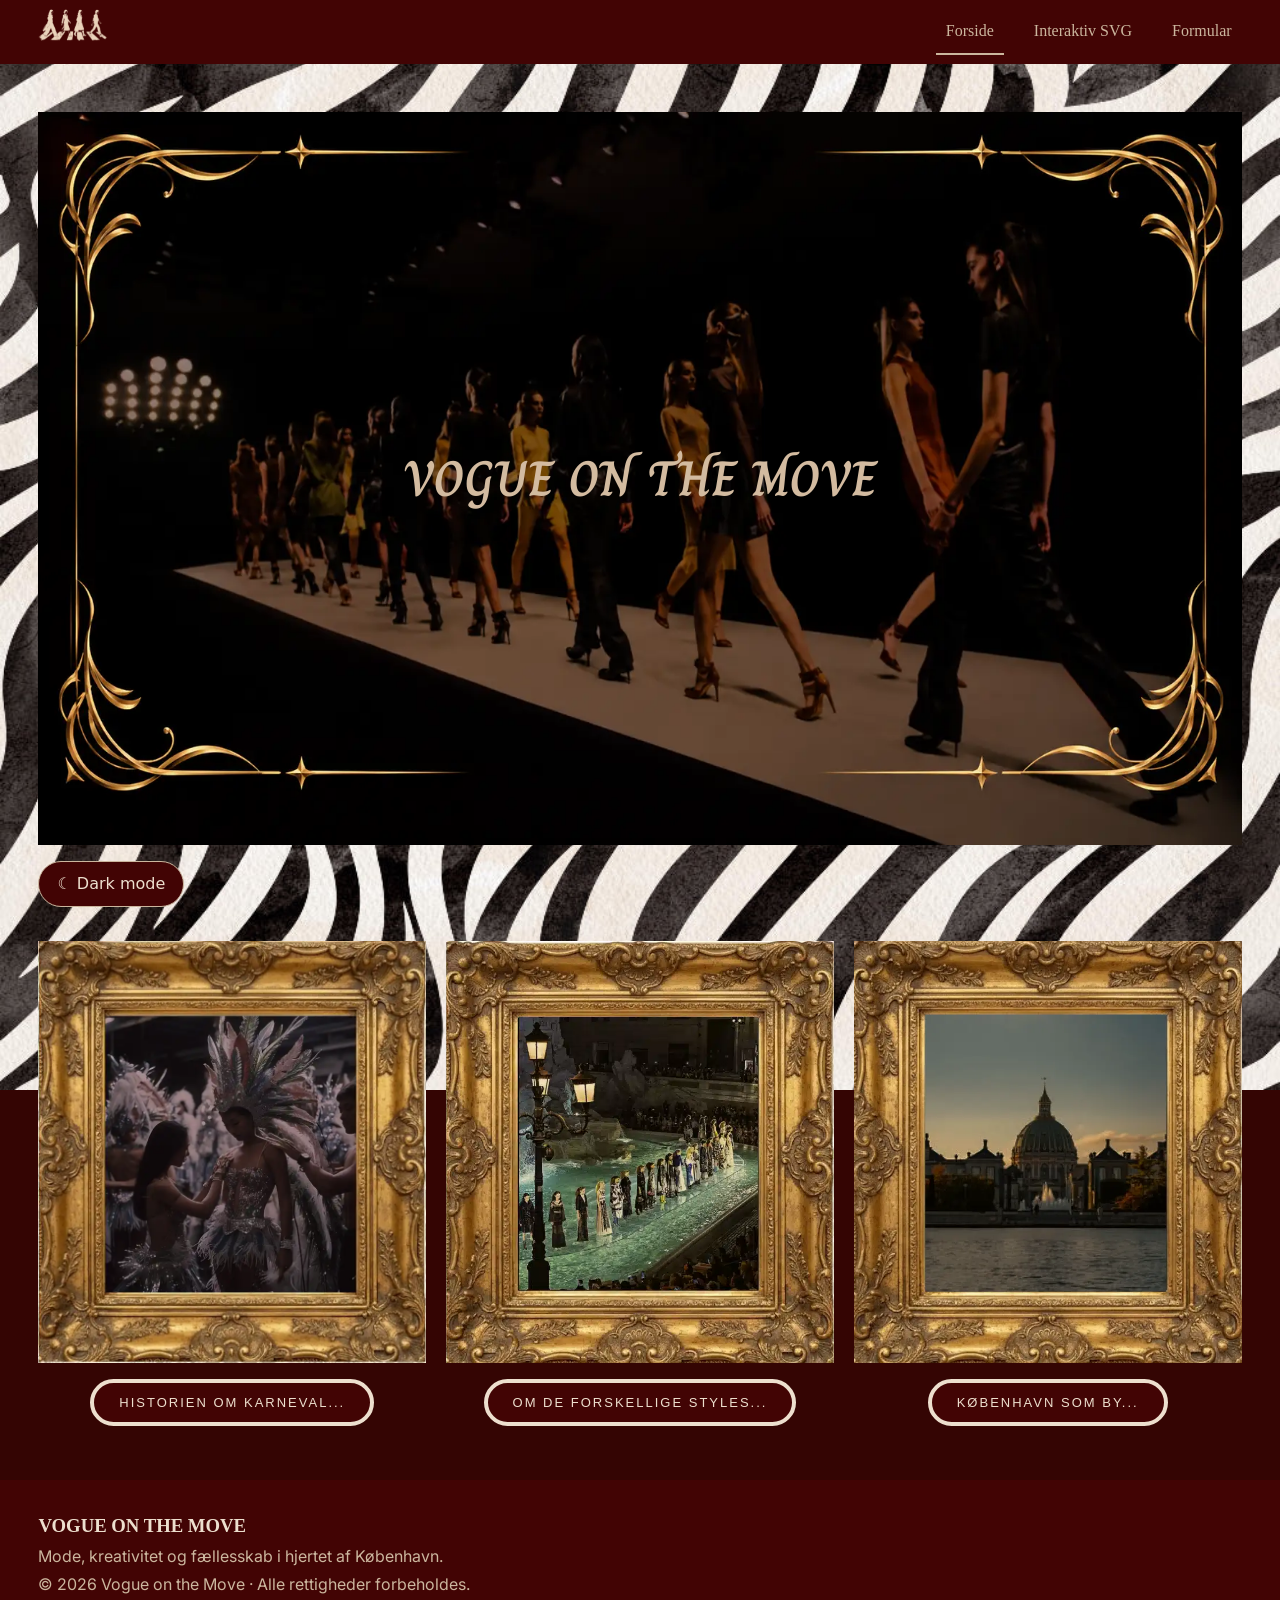
<file: index.html>
<!DOCTYPE html>
<html lang="da">

<head>
  <meta charset="UTF-8">
  <meta name="viewport" content="width=device-width, initial-scale=1.0">
  <title>Vogue on the move</title>
  <link rel="stylesheet" href="./starter.css">
  <link rel="stylesheet" href="./style.css">
  <link rel="preconnect" href="https://fonts.googleapis.com">
  <link rel="preconnect" href="https://fonts.gstatic.com" crossorigin>
  <link href="https://fonts.googleapis.com/css2?family=Charm:wght@400;700&display=swap" rel="stylesheet">
  <link rel="preconnect" href="https://fonts.googleapis.com">
  <link rel="preconnect" href="https://fonts.gstatic.com" crossorigin>
  <link
    href="https://fonts.googleapis.com/css2?family=Inter:ital,opsz,wght@0,14..32,100..900;1,14..32,100..900&display=swap"
    rel="stylesheet">
  <link rel="preconnect" href="https://fonts.googleapis.com">
  <link rel="preconnect" href="https://fonts.gstatic.com" crossorigin>
  <link href="https://fonts.googleapis.com/css2?family=Playpen+Sans+Deva:wght@100..800&display=swap" rel="stylesheet">
  <link rel="preconnect" href="https://fonts.googleapis.com">
  <link rel="preconnect" href="https://fonts.gstatic.com" crossorigin>
  <link href="https://fonts.googleapis.com/css2?family=Kotta+One&display=swap" rel="stylesheet">
</head>

<body>
  <header class="site-header">
    <div class="header-content">
      <a class="site-logo" href="./"></a>
      <div class="logo">
        <a href="index.html">
          <img src="imgs/logo.png" alt="logo">
        </a>
      </div>
      <nav class="site-nav">
        <button popovertarget="menu">Menu</button>

        <ul class="menu" id="menu" popover>
          <li><a href="./" aria-current="page">Forside</a></li>
          <li><a href="./svg.html">Interaktiv SVG</a></li>
          <li><a href="./form.html">Formular</a></li>
        </ul>
      </nav>
    </div>

  </header>

  <main>

    <div class="forside">
      <img src="imgs/forside.webp" alt="forside">
      <h1>VOGUE ON THE MOVE</h1>
      <button id="theme-toggle" class="theme-toggle">
        ☾ Dark mode
      </button>
    </div>
    <div class="billeder-galleri"">
<div class=" billeder">

      <div class="billede-popover">
        <div class="billede">
          <img src="imgs/karneval.webp" alt="Karneval">
          <button class="knap" popovertarget="karneval-info">
            Historien om karneval...
          </button>
        </div>

        <div id="karneval-info" class="popover-indhold" popover>
          <h3>Karneval</h3>
          <p>Karneval har rødder flere hundrede år tilbage og er en festlig tradition, hvor mennesker samles om musik,
            dans,
            farverige kostumer og kreativ udfoldelse. Traditionen har udviklet sig gennem tiden og fejres i dag over
            hele
            verden som en hyldest til fællesskab, kultur og frihed til at udtrykke sig.</p>
        </div>
      </div>

      <div class="billede-popover">
        <div class="billede">
          <img src="imgs/modeshow.webp" alt="Modeshow">
          <button class="knap" popovertarget="modeshow-info">
            Om de forskellige styles...
          </button>
        </div>

        <div id="modeshow-info" class="popover-indhold" popover>
          <h3>Modeshow</h3>
          <p>Til Vogue on the Move kan du opleve alt fra elegant haute couture og moderne streetwear til farverige
            avantgarde-looks og ekstravagante karnevalskostumer. Modeshowet hylder kreativitet, personlig stil og modet
            til at
            skille sig ud.</p>
        </div>
      </div>

      <div class="billede-popover">
        <div class="billede">
          <img src="imgs/kobenhavn.webp" alt="København">
          <button class="knap" popovertarget="kobenhavn-info">
            København som by...
          </button>
        </div>

        <div id="kobenhavn-info" class="popover-indhold" popover>
          <h3>København</h3>
          <p>København danner den perfekte ramme om Vogue on the Move. Byen er kendt for sin unikke blanding af
            skandinavisk
            minimalisme, kreativitet og moderne streetstyle. Med sine farverige gader og levende kulturliv bliver
            København en
            naturlig scene for mode, kunst og fællesskab.</p>
        </div>
      </div>

    </div>
  </main>
  <footer class="site-footer">
    <div class="footer-content">
      <h3>VOGUE ON THE MOVE</h3>
      <p>Mode, kreativitet og fællesskab i hjertet af København. </p>
      <p> © 2026 Vogue on the Move · Alle rettigheder forbeholdes.</p>
    </div>
  </footer>
  <script src="./script.js"></script>
</body>

</html>
</file>
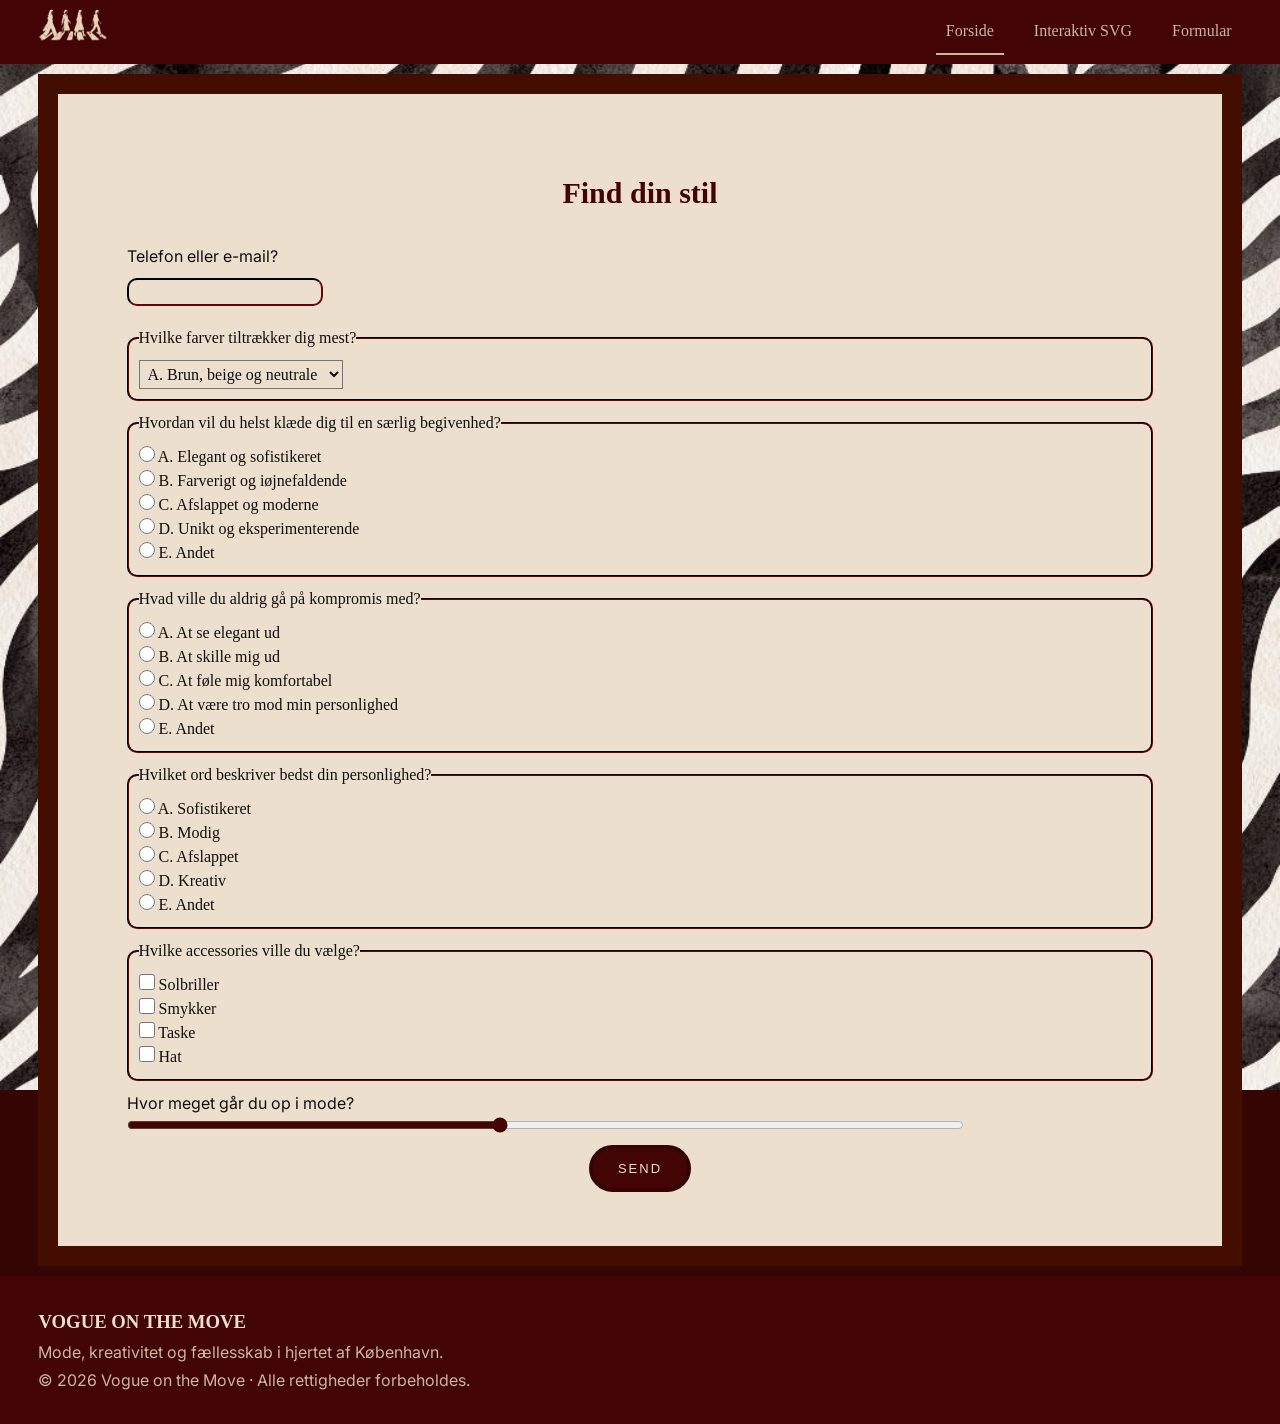
<file: form.html>
<!DOCTYPE html>
<html lang="da">

<head>
  <meta charset="UTF-8">
  <meta name="viewport" content="width=device-width, initial-scale=1.0">
  <title>Formular | Eventnavn</title>
  <link rel="stylesheet" href="./starter.css">
  <link rel="stylesheet" href="./style.css">

  <link rel="preconnect" href="https://fonts.googleapis.com">
  <link rel="preconnect" href="https://fonts.gstatic.com" crossorigin>
  <link href="https://fonts.googleapis.com/css2?family=Charm:wght@400;700&display=swap" rel="stylesheet">

  <link rel="preconnect" href="https://fonts.googleapis.com">
  <link rel="preconnect" href="https://fonts.gstatic.com" crossorigin>
  <link
    href="https://fonts.googleapis.com/css2?family=Inter:ital,opsz,wght@0,14..32,100..900;1,14..32,100..900&display=swap"
    rel="stylesheet">

  <link rel="preconnect" href="https://fonts.googleapis.com">
  <link rel="preconnect" href="https://fonts.gstatic.com" crossorigin>
  <link href="https://fonts.googleapis.com/css2?family=Playpen+Sans+Deva:wght@100..800&display=swap" rel="stylesheet">

  <link rel="preconnect" href="https://fonts.googleapis.com">
  <link rel="preconnect" href="https://fonts.gstatic.com" crossorigin>
  <link href="https://fonts.googleapis.com/css2?family=Kotta+One&display=swap" rel="stylesheet">
</head>

<body>

  <header class="site-header">
    <div class="header-content">

      <a class="site-logo" href="./"></a>

      <div class="logo">
        <a href="index.html">
          <img src="imgs/logo.png" alt="logo">
        </a>
      </div>

      <nav class="site-nav">
        <button popovertarget="menu">Menu</button>

        <ul class="menu" id="menu" popover>
          <li><a href="./" aria-current="page">Forside</a></li>
          <li><a href="./svg.html">Interaktiv SVG</a></li>
          <li><a href="./form.html">Formular</a></li>
        </ul>
      </nav>

    </div>
  </header>

  <main>

    <section class="form-page">

      <header class="form-intro">
      </header>

      <h2 class="formoverskrift">Find din stil</h2>

      <form class="form" action="opsamling.html" method="GET">

        <label class="info" for="phone">Telefon eller e-mail?</label>
        <input class="mail" id="phone" type="text" name="phone">


        <fieldset class="group">
          <legend>Hvilke farver tiltrækker dig mest?</legend>

          <select class="scrollboks" id="delivery" name="colors">
            <option value="Sort, beige og brun">A. Brun, beige og neutrale</option>
            <option value="Rød, pink og orange">B. Rød, pink og orange</option>
            <option value="Hvid, grå og neutrale">C. Sort, hvid og grå</option>
            <option value="Forskellige farver">D. Gerne forskellige farver</option>
          </select>
        </fieldset>


        <fieldset class="group">
          <legend>Hvordan vil du helst klæde dig til en særlig begivenhed?</legend>

          <label>
            <input type="radio" value="Elegant og sofistikeret" name="outfit">
            A. Elegant og sofistikeret
          </label>

          <label>
            <input type="radio" value="Farverigt og iøjnefaldende" name="outfit">
            B. Farverigt og iøjnefaldende
          </label>

          <label>
            <input type="radio" value="Afslappet og moderne" name="outfit">
            C. Afslappet og moderne
          </label>

          <label>
            <input type="radio" value="Unikt og eksperimenterende" name="outfit">
            D. Unikt og eksperimenterende
          </label>

          <label>
            <input type="radio" value="Andet" name="outfit">
            E. Andet
          </label>

        </fieldset>


        <fieldset class="group">
          <legend>Hvad ville du aldrig gå på kompromis med?</legend>

          <label>
            <input type="radio" value="At se elegant ud" name="values">
            A. At se elegant ud
          </label>

          <label>
            <input type="radio" value="At skille mig ud" name="values">
            B. At skille mig ud
          </label>

          <label>
            <input type="radio" value="At føle mig komfortabel" name="values">
            C. At føle mig komfortabel
          </label>

          <label>
            <input type="radio" value="At være tro mod min personlighed" name="values">
            D. At være tro mod min personlighed
          </label>

          <label>
            <input type="radio" value="Andet" name="values">
            E. Andet
          </label>

        </fieldset>


        <fieldset class="group">
          <legend>Hvilket ord beskriver bedst din personlighed?</legend>

          <label>
            <input type="radio" value="Sofistikeret" name="personality">
            A. Sofistikeret
          </label>

          <label>
            <input type="radio" value="Modig" name="personality">
            B. Modig
          </label>

          <label>
            <input type="radio" value="Afslappet" name="personality">
            C. Afslappet
          </label>

          <label>
            <input type="radio" value="Kreativ" name="personality">
            D. Kreativ
          </label>

          <label>
            <input type="radio" value="Andet" name="personality">
            E. Andet
          </label>

        </fieldset>

        <fieldset class="group">
          <legend>Hvilke accessories ville du vælge?</legend>

          <label>
            <input type="checkbox" name="accessories" value="Solbriller">
            Solbriller
          </label>

          <label>
            <input type="checkbox" name="accessories" value="Smykker">
            Smykker
          </label>

          <label>
            <input type="checkbox" name="accessories" value="Taske">
            Taske
          </label>

          <label>
            <input type="checkbox" name="accessories" value="Hat">
            Hat
          </label>
        </fieldset>
        <label class="scale" for="hype">
          Hvor meget går du op i mode?
        </label>

        <input class="mål" id="hype" name="hype" type="range" min="1" max="10" value="5">


        <div class="formknap_div">
          <button class="formknap" type="submit">Send</button>
        </div>


      </form>

    </section>

  </main>


  <footer class="site-footer">
    <div class="footer-content">
      <h3>VOGUE ON THE MOVE</h3>
      <p>Mode, kreativitet og fællesskab i hjertet af København. </p>

      <p> © 2026 Vogue on the Move · Alle rettigheder forbeholdes.</p>
    </div>
  </footer>
  <script src="./script.js"></script>
</body>

</html>
</file>
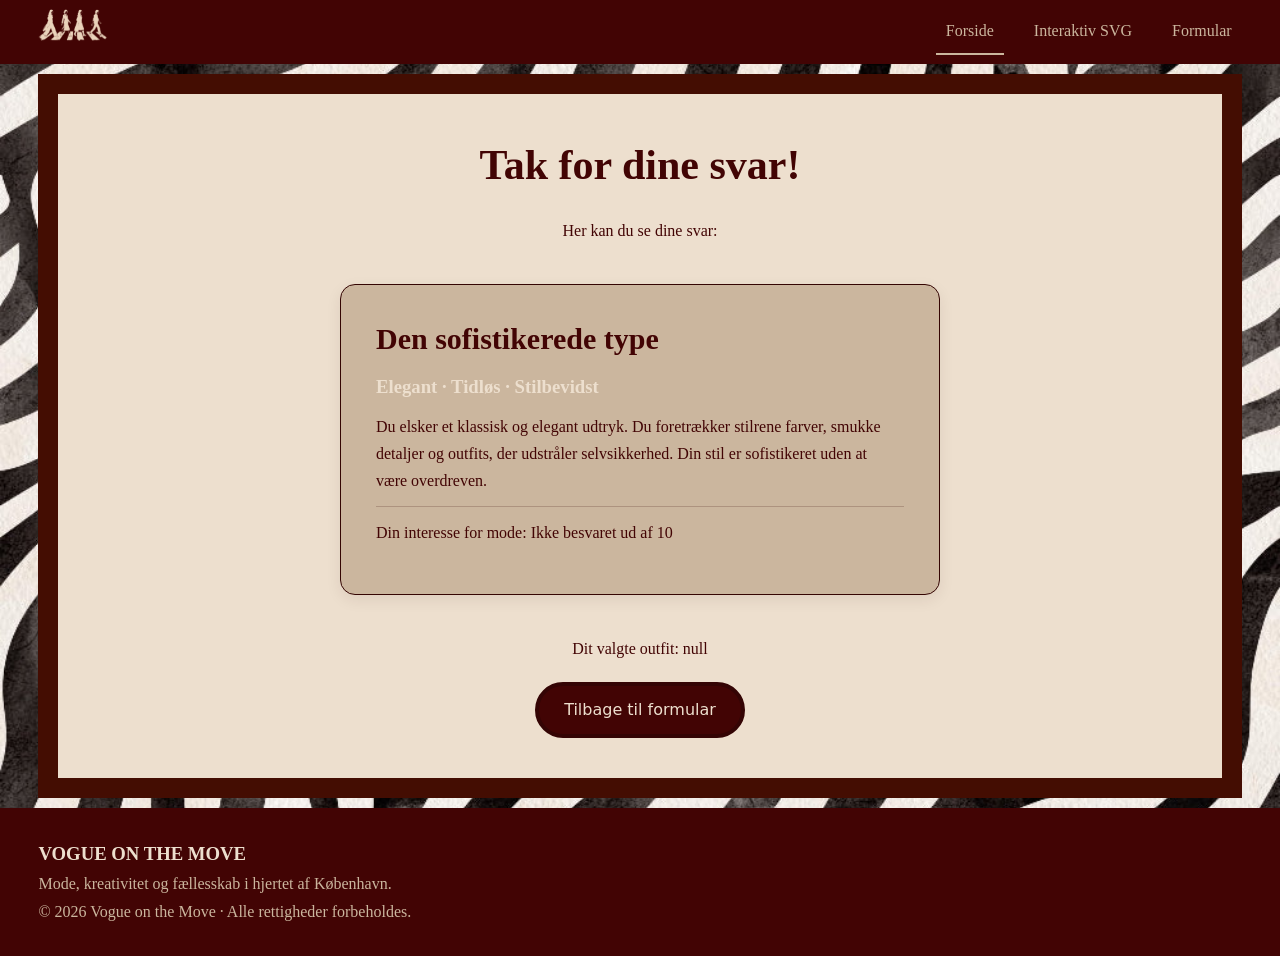
<file: opsamling.html>
<!DOCTYPE html>
<html lang="da">

<head>
  <meta charset="UTF-8">
  <meta name="viewport" content="width=device-width, initial-scale=1.0">
  <title>Opsamling | Vogue on the Move</title>
  <link rel="stylesheet" href="./starter.css">
  <link rel="stylesheet" href="./style.css">
  <link rel="stylesheet" href="./script.js">
</head>

<body>
  <header class="site-header">
    <div class="header-content">
      <a class="site-logo" href="./"></a>
      <div class="logo">
        <a href="index.html">
          <img src="imgs/logo.png" alt="logo">
        </a>
      </div>
      <nav class="site-nav">
        <button popovertarget="menu">Menu</button>

        <ul class="menu" id="menu" popover>
          <li><a href="./" aria-current="page">Forside</a></li>
          <li><a href="./svg.html">Interaktiv SVG</a></li>
          <li><a href="./form.html">Formular</a></li>
        </ul>
      </nav>
    </div>

  </header>

  <main>
    <section class="opsamling-page">
      <div class="opsamling-intro">
        <h1>Tak for dine svar!</h1>
        <p>Her kan du se dine svar:</p>
        <article class="opsamling-placeholder">
        </article>
        <p id="test-svar"></p>

        <script>
          const testParams = new URLSearchParams(window.location.search);
          document.getElementById("test-svar").textContent =
            "Dit valgte outfit: " + testParams.get("outfit");
        </script>

        <div class="actions">
          <a class="button" href="./form.html">Tilbage til formular</a>
        </div>
      </div>
    </section>
  </main>

  <footer class="site-footer">
    <div class="footer-content">
      <h3>VOGUE ON THE MOVE</h3>
      <p>Mode, kreativitet og fællesskab i hjertet af København. </p>

      <p> © 2026 Vogue on the Move · Alle rettigheder forbeholdes.</p>
    </div>
  </footer>

  <script src="./script.js"></script>
</body>

</html>
</file>
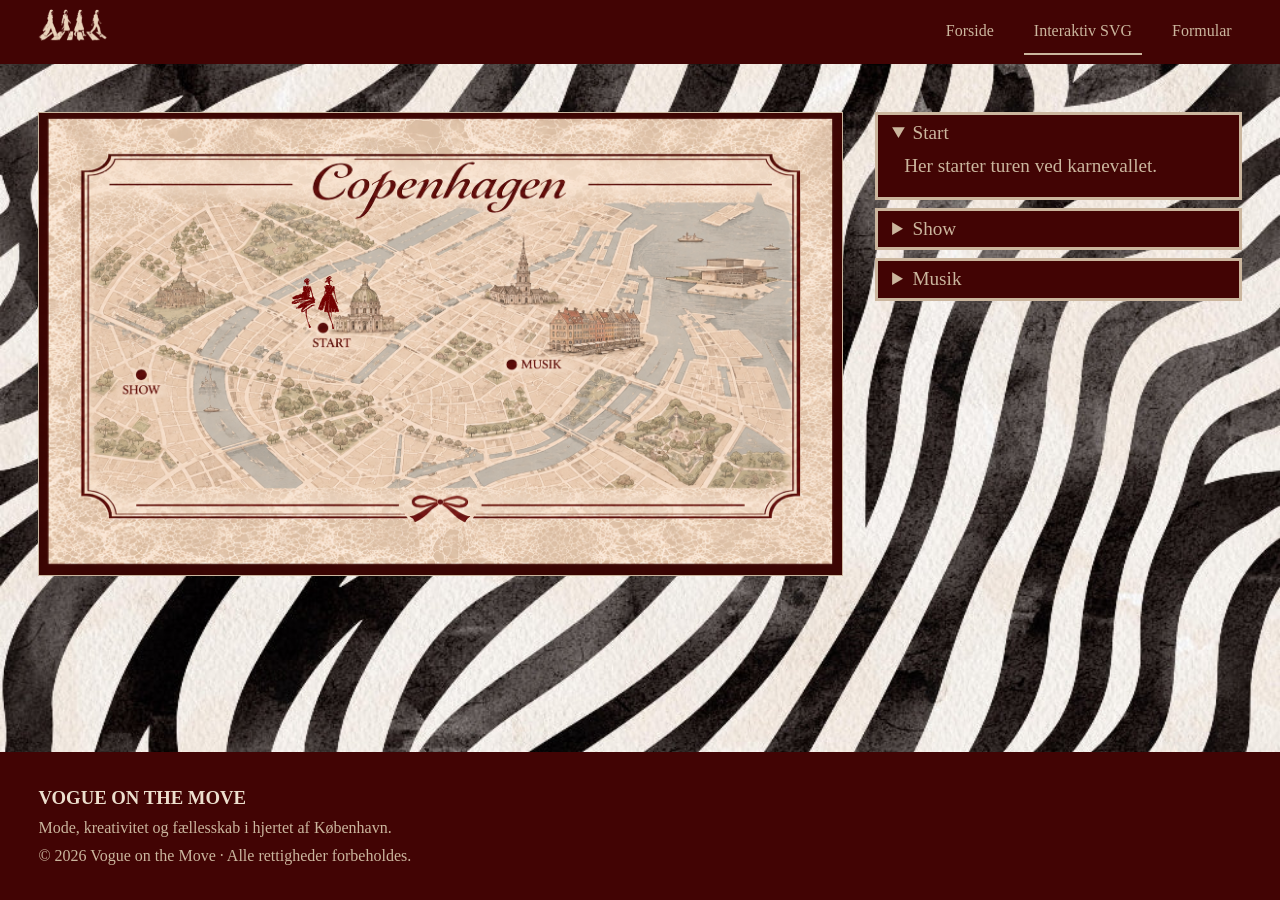
<file: svg.html>
<!DOCTYPE html>
<html lang="da">

<head>
  <meta charset="UTF-8">
  <meta name="viewport" content="width=device-width, initial-scale=1.0">
  <title>Interaktiv SVG | Eventnavn</title>
  <link rel="stylesheet" href="./starter.css">
  <link rel="stylesheet" href="./style.css">
</head>

<body>
  <header class="site-header">
    <div class="header-content">
      <a class="site-logo" href="./"></a>
      <div class="logo">
        <a href="index.html">
          <img src="imgs/logo.png" alt="logo">
        </a>
      </div>

      <nav class="site-nav">
        <button popovertarget="menu">Menu</button>
        <ul class="menu" id="menu" popover>
          <li><a href="./">Forside</a></li>
          <li><a href="./svg.html" aria-current="page">Interaktiv SVG</a></li>
          <li><a href="./form.html">Formular</a></li>

        </ul>
      </nav>
    </div>
  </header>

  <main>
    <section class="svg-layout">
      <div class="svg-placeholder">
        <svg class="svg-girls" viewBox="0 0 1653 952">
          <use href="./imgs/svg.svg#Layer_1"></use>
          <use id="girls-instance" href="./imgs/svg.svg#girls"></use>
        </svg>
      </div>


      <div class="accordion">
        <details class="accordion-item" name="accordion" data-position="karneval" open>
          <summary>Start</summary>
          <div>
            <p>Her starter turen ved karnevallet.</p>
          </div>
        </details>

        <details class="accordion-item" name="accordion" data-position="modeshow">
          <summary>Show</summary>
          <div>
            <p>Oplev et farverigt show med inspiration fra karneval, forskellige dansestilarter og masser af energi og
              bevægelse!</p>
          </div>
        </details>

        <details class="accordion-item" name="accordion" data-position="kobenhavn">
          <summary>Musik</summary>
          <div>
            <p>Showet rundes af med en fed koncert med Gilli!</p>
          </div>
        </details>
      </div>
    </section>

  </main>
  <footer class="site-footer">
    <div class="footer-content">
      <h3>VOGUE ON THE MOVE</h3>
      <p>Mode, kreativitet og fællesskab i hjertet af København. </p>

      <p> © 2026 Vogue on the Move · Alle rettigheder forbeholdes.</p>
    </div>
  </footer>
  <script src="./script.js"></script>
</body>

</html>
</file>
<file: starter.css>
*,
::before,
::after {
  box-sizing: border-box;
  margin: 0;
  padding: 0;
}

html {
  interpolate-size: allow-keywords;
  font-family: system-ui, sans-serif;
  line-height: 1.5;
  -webkit-font-smoothing: antialiased;
}

h1 {
  font-family: charm;
  font-size: 50px;
  color: burlywood;
}
h2 {
  line-height: 1.25;
}

p,
li {
  text-wrap: pretty;
}

img,
svg {
  display: block;
  width: 100%;
  height: auto;
}

label {
  display: block;
}

input,
button,
textarea,
select {
  font: inherit;
  color: inherit;
  background-color: transparent;
  font-size: max(1em, 16px);
  padding: 0;
  margin: 0;
}

input:where([type="checkbox"], [type="radio"]) {
  width: 1em;
  height: 1em;
}

textarea {
  resize: none;
  min-height: 4lh;
}

legend {
  padding: 0;
}

select,
::picker(select) {
  appearance: base-select;
}

[popover] {
  margin: revert;
}

dialog {
  overscroll-behavior: none;

  &::backdrop {
    overflow: hidden;
    overscroll-behavior: contain;
  }
}

.visually-hidden {
  position: absolute;
  width: 1px;
  height: 1px;
  overflow: hidden;
  white-space: nowrap;
  clip-path: inset(100%);
}
p {
  font-family: inter;
}
h2,
h3 {
  font-family: Playpen Sans Deva;
  color: beige;
}

.klik-tekst {
  font-family: Playpen Sans Deva;
  font-weight: 800px;
}

.form {
  font-family: inter;
  color: black;
}
.formoverskrift {
  color: #420404;
  font-size: 30px;
  font-family: "Times New Roman", Times, serif;
}
.group {
  border-radius: 10px;
  border-color: #130101;
  font-family: "Times New Roman", Times, serif;
  padding: 10px;
  margin: 10px;
}
.mail {
  font-family: "Times New Roman", Times, serif;
  border-radius: 10px;
  border-color: #130101;
  margin: 10px;
}
.info,
.scale,
.mål {
  margin-left: 10px;
}
.scrollboks {
  padding: 4px;
}
</file>
<file: style.css>
/* Variabler */
html {
  --color-page: #340503;
  --color-surface: #340503;
  --color-text: #0b0202;
  --color-muted: #ba9696;
  --color-border: #340503;
  --space-05: 0.5rem;
  --space-1: 1rem;
  --space-2: 2rem;
  --space-3: 3rem;

  background: var(--color-page);
  color: var(--color-text);
}

/* Globalt layout */
body {
  margin: 0;
  min-height: 100vh;
  min-height: 100svh;
  display: grid;
  grid-template-rows: auto 1fr auto;
  /* Ret 75rem til 94vw herunder: */
  grid-template-columns: minmax(1rem, 1fr) minmax(0, 94vw) minmax(1rem, 1fr);
  background-image: url("imgs/print.jpg");
  background-size: cover;
  background-position: center;
  background-repeat: no-repeat;
  background-attachment: fixed;
}

img {
  width: 100%;
  height: auto;
  display: block;
  margin-bottom: 1rem;
}

h1,
h2,
p {
  margin: 0;
}

h3 {
  margin: 0;
  color: #eddfce;
  font-family: "Times New Roman", Times, serif;
}

main {
  display: grid;
  grid-template-columns: inherit;
  grid-column: 1 / -1;
  align-content: start;
}

main > * {
  grid-column: 2;
  padding-block: var(--space-3);
}

/* SVG-side */
.svg-page {
  display: grid;
  gap: var(--space-2);
}

.svg-intro {
  display: grid;
  gap: var(--space-1);
  max-width: 60ch;
}

.svg-intro p {
  color: var(--color-muted);
}

.svg-layout {
  display: grid;
  gap: var(--space-2);
  align-items: start;

  @media (width > 800px) {
    grid-template-columns: 1fr min(40%, 36ch);
  }
}

/* Formularside */
.form-page {
  display: grid;
  gap: var(--space-2);

  @media (width > 600px) {
    grid-template-columns: min(40%, 50ch) 1fr;
  }
}

.form-intro {
  display: grid;
  gap: var(--space-1);
  align-content: start;
  max-width: 60ch;
}

.form-intro p {
  color: var(--color-muted);
}

.form {
  color: #110e0d;
}

/* Opsamlingsside */
.opsamling-page {
  display: grid;
  gap: var(--space-2);
  align-items: start;

  @media (width > 800px) {
    grid-template-columns: minmax(0, 44ch) minmax(20rem, 1fr);
  }
}

.opsamling-intro {
  display: grid;
  gap: var(--space-1);
  max-width: 60ch;
}

.opsamling-intro p {
  color: var(--color-muted);
}

/* Fejlside */
.error-page {
  display: grid;
  gap: var(--space-1);
  max-width: 60ch;
}

.error-page p {
  color: #440d02;
  font-weight: bold;
}

/* Header og footer */
.site-header {
  grid-column: 1 / -1;
  display: grid;
  grid-template-columns: inherit;
  background: var(--color-surface);
}
.site-footer {
  grid-column: 1 / -1;
  display: grid;
  grid-template-columns: inherit;
  background: var(--color-surface);
  color: var(--color-muted);
  padding-block: var(--space-1);
}

.site-footer h4,
.site-footer p {
  grid-column: 2;
  margin: 0;
}

.site-footer h4 {
  color: #ffffff;
  margin-bottom: 0.25rem;
}

.header-content,
.footer-content {
  grid-column: 2;
}

.header-content {
  min-height: 4rem;
  display: flex;
  justify-content: space-between;
  align-items: center;
  gap: var(--space-1);
}

.site-logo {
  color: inherit;
  font-weight: 700;
  text-decoration: none;
}

.footer-content {
  padding-block: var(--space-1);
  display: flex;
  flex-wrap: wrap;
  justify-content: space-between;
  gap: var(--space-1);
  color: var(--color-muted);
  grid-column: 2;
  padding-block: var(--space-1);
  display: flex;
  flex-direction: column; /* Lægger h4 og p oven på hinanden */
  align-items: flex-start; /* Venstrestiller begge dele */
  gap: 0.25rem;
  color: var(--color-muted);
}

/* Navigation og mobilmenu */
[popover] {
  margin: 0;
  padding: 0;
  border: none;
  background: transparent;
}

.site-nav button {
  padding: 10px 15px;
  background: #340503;
  color: #eddfce;
  border: 1px solid #cbb69e;
  cursor: pointer;

  @media (min-width: 601px) {
    display: none;
    position: right;
  }
}
.menu {
  inset: auto;
  top: 4rem;
  right: 3vw;
  margin: 0;
  padding: 20px;
  list-style: none;
  background: #eddfce;
  color: #420404;
  border: 1px solid #cbb69e;
  font-family: "Times New Roman", Times, serif;

  @media (min-width: 601px) {
    display: flex;
    gap: 20px;
    position: static;
    padding: 0;
    margin: 0;
    border: none;
    background: transparent;
    color: #c6b1a2;
  }
}

.menu a {
  display: block;
  padding: 10px;
  color: inherit;
  text-decoration: none;
  border-bottom: 2px solid transparent;
}

.menu a[aria-current="page"] {
  border-bottom-color: var(--color-border);
}

/* Flader */
.panel,
.svg-placeholder,
.form-placeholder,
.opsamling-placeholder {
  background: var(--color-surface);
  border: 1px solid var(--color-border);
}

.panel {
  padding: var(--space-1);
  display: grid;
  gap: var(--space-1);
}

.svg-placeholder,
.opsamling-placeholder,
.form-placeholder {
  min-height: -webkit-fill-available;
  min-height: stretch;
}

.form-placeholder {
  padding: var(--space-1);
}

/* Accordion */
.accordion {
  display: grid;
  gap: var(--space-05);
  color: #cbb69e;
  font-family: cursive;
  font-size: larger;
}

.accordion-item {
  border: 3px solid var(--color-border);
  background: var(--color-surface);
  padding-left: 10px;
}

.accordion-item p {
  padding: 0 var(--space-1) var(--space-1);
  color: var(--color-muted);
}

/* Knapper og links */
.button {
  justify-self: start;
  display: inline-block;
  padding: 0.5rem 0.8rem;
  border: 1px solid var(--color-border);
  background: var(--color-surface);
  color: #e2d9d9;
  text-decoration: none;
  border-radius: 50px;
}

.knap {
  border-radius: 50px;
  padding: 10px 25px;
  text-align: center;
  display: block;
  width: fit-content;
  margin: 6px auto;
  background-color: #420404;
  color: #e2d9d9;
  border: 4px solid #e2d9d9;
  font-family: "Montserrat", sans-serif;
  font-size: 13px;
  font-weight: 500;
  letter-spacing: 2px;
  text-transform: uppercase;
  cursor: pointer;
  transition: all 0.3s ease;
}

/* Billeder */
.billeder {
  display: flex;
  gap: 20px;
  grid-template-columns: 1fr 1fr 1fr;
  @media (max-width: 800px) {
    display: grid;
    grid-template-columns: 1fr;
    width: 70%;
    height: auto;
    margin-left: 60px;
  }
}

/* Billeder på forsiden */

.billeder {
  display: grid;
  grid-template-columns: repeat(3, minmax(0, 1fr));
  gap: 20px;
  align-items: start;
  width: 100%;
}

.billede-popover {
  min-width: 0;
  width: 100%;
}

.billede {
  width: 100%;
  position: relative;
}

.billede img {
  width: 100%;
  aspect-ratio: 0.92 / 1;
  height: auto;
  object-fit: cover;
  display: block;
}

/* Mobilversion */
@media (max-width: 800px) {
  .billeder {
    grid-template-columns: 1fr;
    width: 80%;
    margin: 0 auto;
  }
}

/* Popovers */
.popover-indhold {
  position: fixed;
  inset: auto;
  top: 35%;
  transform: translateY(-50%);
  background: #eddfce;
  color: #420404;
  border: 1px solid #cbb69e;
  padding: 25px;
  width: 28%;
  max-width: 350px;
  box-sizing: border-box;
  line-height: 1.6;
  box-shadow: 0 5px 25px rgba(0, 0, 0, 0.2);
  margin: 0;
}

#karneval-info {
  left: 6%;
}

#modeshow-info {
  left: 38%;
}

#kobenhavn-info {
  left: 69%;
}

.popover-indhold h3 {
  font-family: "Montserrat", sans-serif;
  color: #420404;
}

/* Mobilversion af popovers */
@media (max-width: 800px) {
  .popover-indhold {
    top: 50%;
    left: 50%;
    transform: translate(-50%, -50%);
    width: 85%;
    max-width: 350px;
    margin: 0;
  }

  #karneval-info,
  #modeshow-info,
  #kobenhavn-info {
    left: 50%;
  }
}

/* Forside */

.forside {
  position: relative;
  width: 100%;
  padding: auto;
}

.forside img {
  width: 100%;
  height: 100%;
  display: block;
}

.forside h1 {
  position: absolute;
  top: 50%;
  left: 50%;
  transform: translate(-50%, -50%);
  z-index: 2;
  color: rgb(211, 187, 160);

  @media (max-width: 600px) {
    font-size: 28px;
    white-space: nowrap;
  }
}

/* Logo */
.logo {
  width: 70px;
  height: auto;
  position: absolute;
}

.form-page {
  width: 100%;
  display: flex;
  flex-direction: column;
  align-items: center;
  background-color: #eddfce;
  color: #420404;
  border: 20px solid #440d02;
  box-sizing: border-box;
  margin-top: 10px;
  margin-bottom: 10px;
}

.form {
  width: 90%;
  max-width: 1100px;
  margin: 0 auto;
  box-sizing: border-box;
}
.form input[type="range"] {
  width: 80%;
  accent-color: #420404;
  cursor: pointer;
}

.formknap {
  border-radius: 50px;
  padding: 10px 25px;
  text-align: center;
  display: block;
  width: fit-content;
  margin: 6px auto;
  background-color: #420404;
  color: #eddfce;
  border: 4px solid #340404;
  font-family: "Montserrat", sans-serif;
  font-size: 13px;
  font-weight: 500;
  letter-spacing: 2px;
  text-transform: uppercase;
  cursor: pointer;
  transition: all 0.3s ease;
}

.formknap:hover {
  background-color: #cbb69e;
}

/****** form *****/
/* Ændrer farven på den hvide boks, der åbner sig */
::picker(select) {
  background-color: #c7b9a8; /* Skift denne kode til din ønskede farve */
  color: black; /* Tekstfarven inde i boksen */
  border-radius: 10px;
  padding: 10px;
  border: 1.5px solid #420404;
}

/* Valgfrit: Ændrer farven på selve knappen, mens menuen er åben */
select:open {
  background-color: #eddfce;
  padding: 8px 16px;
}

/* Opsamlingsside */
.opsamling-page {
  background-color: #eddfce;
  color: #420404;
  padding: 40px 20px;
  border: 20px solid #440d02;
  box-sizing: border-box;
  display: flex;
  justify-content: center;
  align-items: center;
  text-align: center;
  margin-bottom: 10px;
  margin-top: 10px;
}

.opsamling-intro {
  width: 100%;
  max-width: 750px;
  margin: 0 auto;
  display: flex;
  flex-direction: column;
  align-items: center;
  gap: 20px;
}

.opsamling-intro h1 {
  font-family: "Italiana", serif;
  font-size: 42px;
  color: #420404;
}

.opsamling-intro p {
  color: #420404;
  line-height: 1.7;
}

/* Resultatkort */
.opsamling-placeholder {
  background-color: #cbb69e;
  color: #420404;
  border: 1px solid #340503;
  border-radius: 15px;
  padding: 35px;
  margin: 20px auto;
  width: 100%;
  max-width: 600px;
  box-sizing: border-box;
  text-align: left;
  box-shadow: 0 5px 15px rgba(52, 5, 3, 0.08);
}

.opsamling-placeholder p {
  color: #420404;
  padding: 12px 0;
  border-bottom: 1px solid rgba(52, 5, 3, 0.2);
}

.opsamling-placeholder p:last-child {
  border-bottom: none;
}

.opsamling-placeholder h2 {
  font-family: "Italiana", serif;
  font-size: 30px;
  color: #420404;
  margin-bottom: 15px;
}

/* Tilbage-knap */
.opsamling-page .button {
  display: inline-block;
  background-color: #420404;
  color: #eddfce;
  border: 4px solid #340404;
  padding: 12px 25px;
  border-radius: 50px;
  text-decoration: none;
  transition: 0.3s ease;
}

.opsamling-page .button:hover {
  background-color: #cbb69e;
}
/* LIGHT MODE */
:root {
  --color-page: #340503;
  --color-surface: #420404;
  --color-text: #eddfce;
  --color-muted: #cbb69e;
  --color-border: #cbb69e;
  h3 {
    --color-text: #440505;
  }
}

/* DARK MODE */
[data-theme="dark"] {
  --color-page: #340503;
  --color-surface: #cbb69e;
  --color-text: #340503;
  --color-muted: #440505;
  --color-border: #340503;
  h3 {
    color: #440505;
  }
}

/* Brug farverne på hjemmesiden */
body {
  background-color: var(--color-page);
  color: var(--color-text);
  transition:
    background-color 0.3s,
    color 0.3s;
}

/* Knappen */
/* LIGHT MODE */
.theme-toggle {
  background-color: #420404;
  color: #eddfce;
  border: 1px solid #cbb69e;
  padding: 10px 18px;
  cursor: pointer;
  border-radius: 30px;
  transition: all 0.3s ease;
}

/* DARK MODE */
[data-theme="dark"] .theme-toggle {
  background-color: #cbb69e;
  color: #340503;
  border: 1px solid #340503;
}

h1 {
  color: #420404;
  font-weight: bold;
}

.card {
  background-color: var(--color-surface);
}

body {
  background-color: var(--color-page);
}
/* MENU – LIGHT MODE */
.menu a {
  color: #cbb69e;
}

/* MENU – DARK MODE */
[data-theme="dark"] .menu a {
  color: #420404;
}
.form-group:has(:user-invalid) {
  input {
    outline: 3px solid #f005;
    border-color: darkred;
  }
}
.error-message {
  display: none;
}
.svg-placeholder {
  width: 100%;
  overflow: hidden;
}

.svg-girls {
  width: 100%;
  height: auto;
  display: block;
}

#girls-instance {
  transition: transform 1s ease-in-out;
}

/******* scroll ******/
@keyframes progress {
  from {
    scale: 0 1;
  }

  to {
    scale: 1 1;
  }
}

html::before {
  content: "";
  block-size: 8px;
  background-color: #420404;
  position: fixed;
  inset: 0;
  animation: progress linear;
  transform-origin: 0;
  animation-timeline: scroll();
}

/* Hover-effekt på knapperne under billederne */
.knap {
  transition: all 0.3s ease;
  cursor: pointer;
}

.knap:hover {
  transform: translateY(-5px);
  background-color: #d8b6c5;
  color: white;
}

/* SVG ACCORDION – LIGHT MODE */
:root .accordion {
  color: #420404;
}

:root .accordion-item {
  background-color: #420404;
  border: 3px solid #cbb69e;
  color: #cbb69e;
}

:root .accordion-item summary {
  color: #cbb69e;
  cursor: pointer;
  margin: 4px;
}

:root .accordion-item summary::marker {
  color: #cbb69e;
}

:root .accordion-item p {
  color: #cbb69e;
}

/* SVG ACCORDION – DARK MODE */
[data-theme="dark"] .accordion {
  color: #cbb69e;
}

[data-theme="dark"] .accordion-item {
  background-color: #cbb69e;
  border: 3px solid #420404;
  color: #420404;
}

[data-theme="dark"] .accordion-item summary {
  color: #420404;
  margin: 4px;
}

[data-theme="dark"] .accordion-item summary::marker {
  color: #420404;
}

[data-theme="dark"] .accordion-item p {
  color: #420404;
}

/* TEKSTKNAPPER – LIGHT MODE */
.knap {
  background-color: #420404;
  color: #eddfce;
  border: 4px solid #eddfce;
}

/* TEKSTKNAPPER – DARK MODE */
[data-theme="dark"] .knap {
  background-color: #cbb69e;
  color: #420404;
  border: 4px solid #420404;
}

/* Hover-effekt */
.knap:hover {
  transform: translateY(-5px);
  background-color: #d8b6c5;
  color: white;
}

/**** logo i forskellige modes ******/
/* LOGO – LIGHT MODE */
.logo img {
  filter: none;
}

/* LOGO – DARK MODE */
[data-theme="dark"] .logo img {
  filter: brightness(0) saturate(100%) invert(10%) sepia(90%) saturate(2500%)
    hue-rotate(350deg) brightness(65%);
}
</file>
